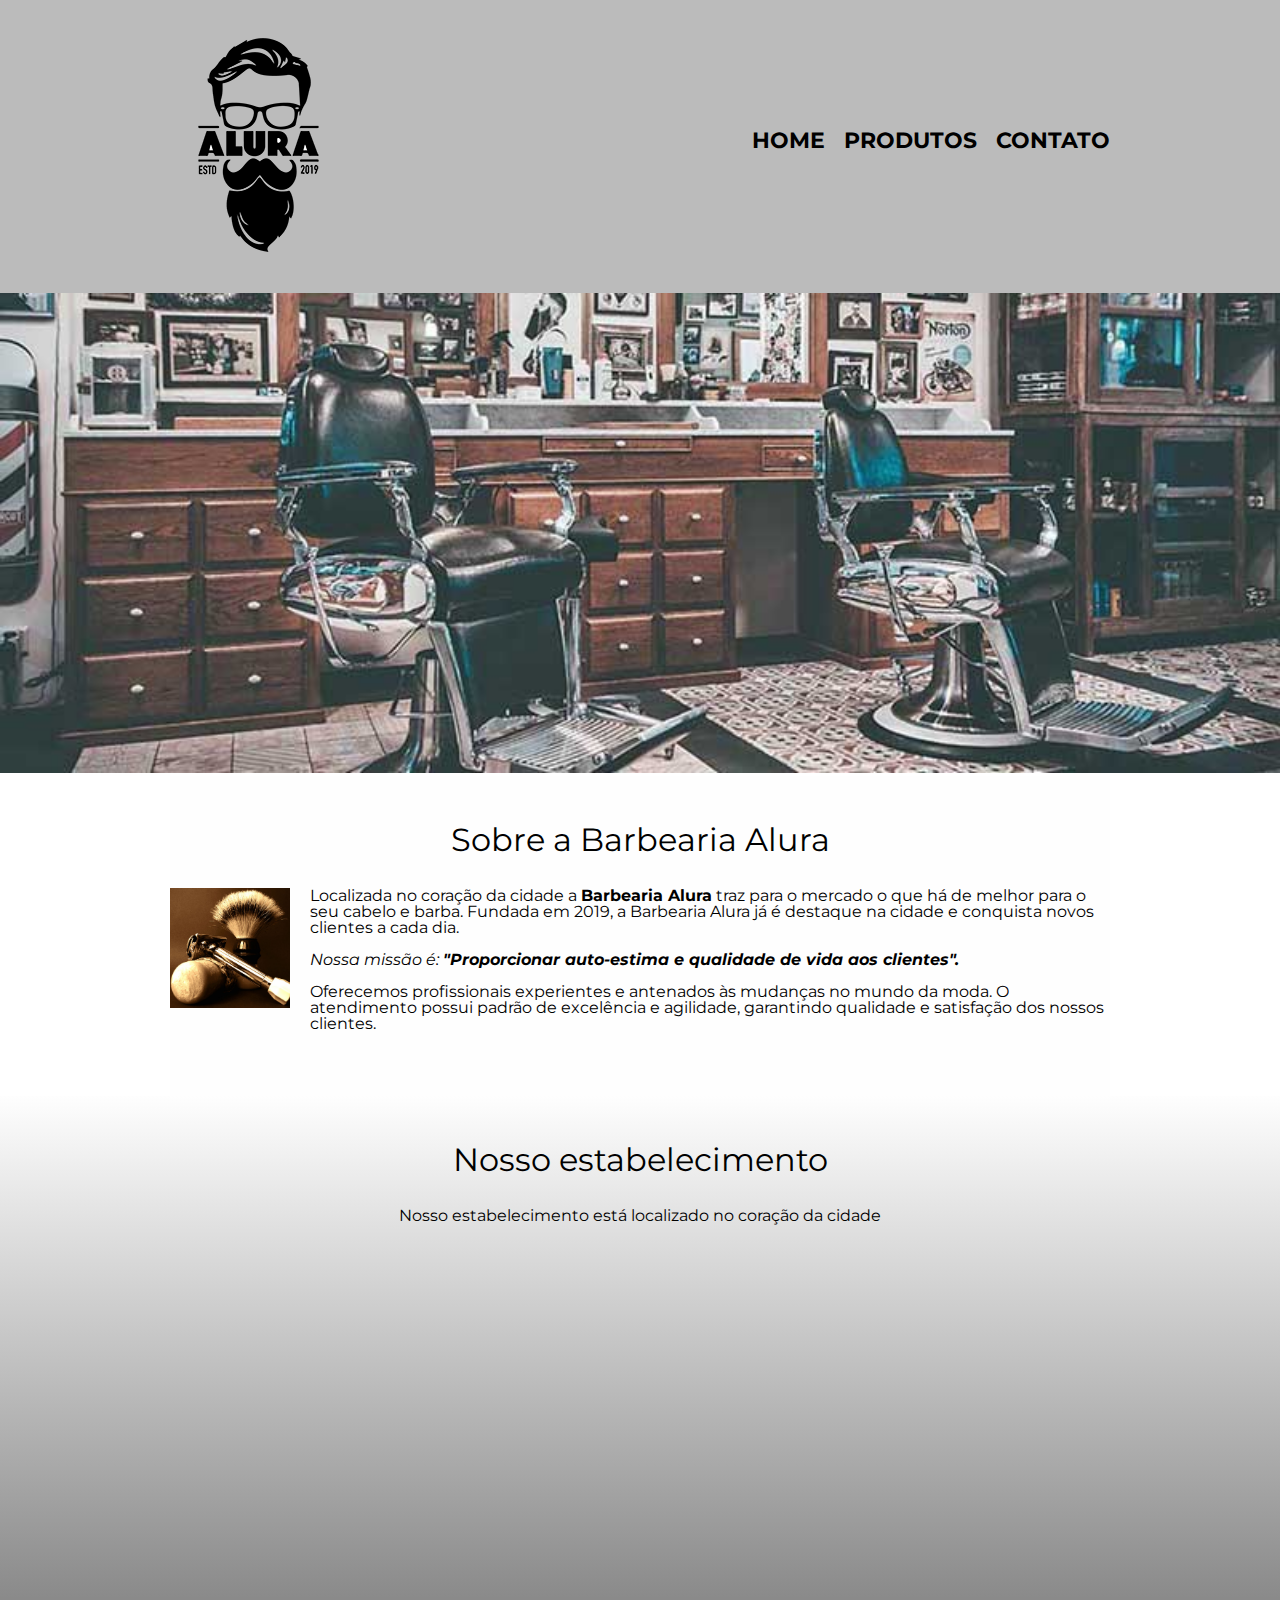
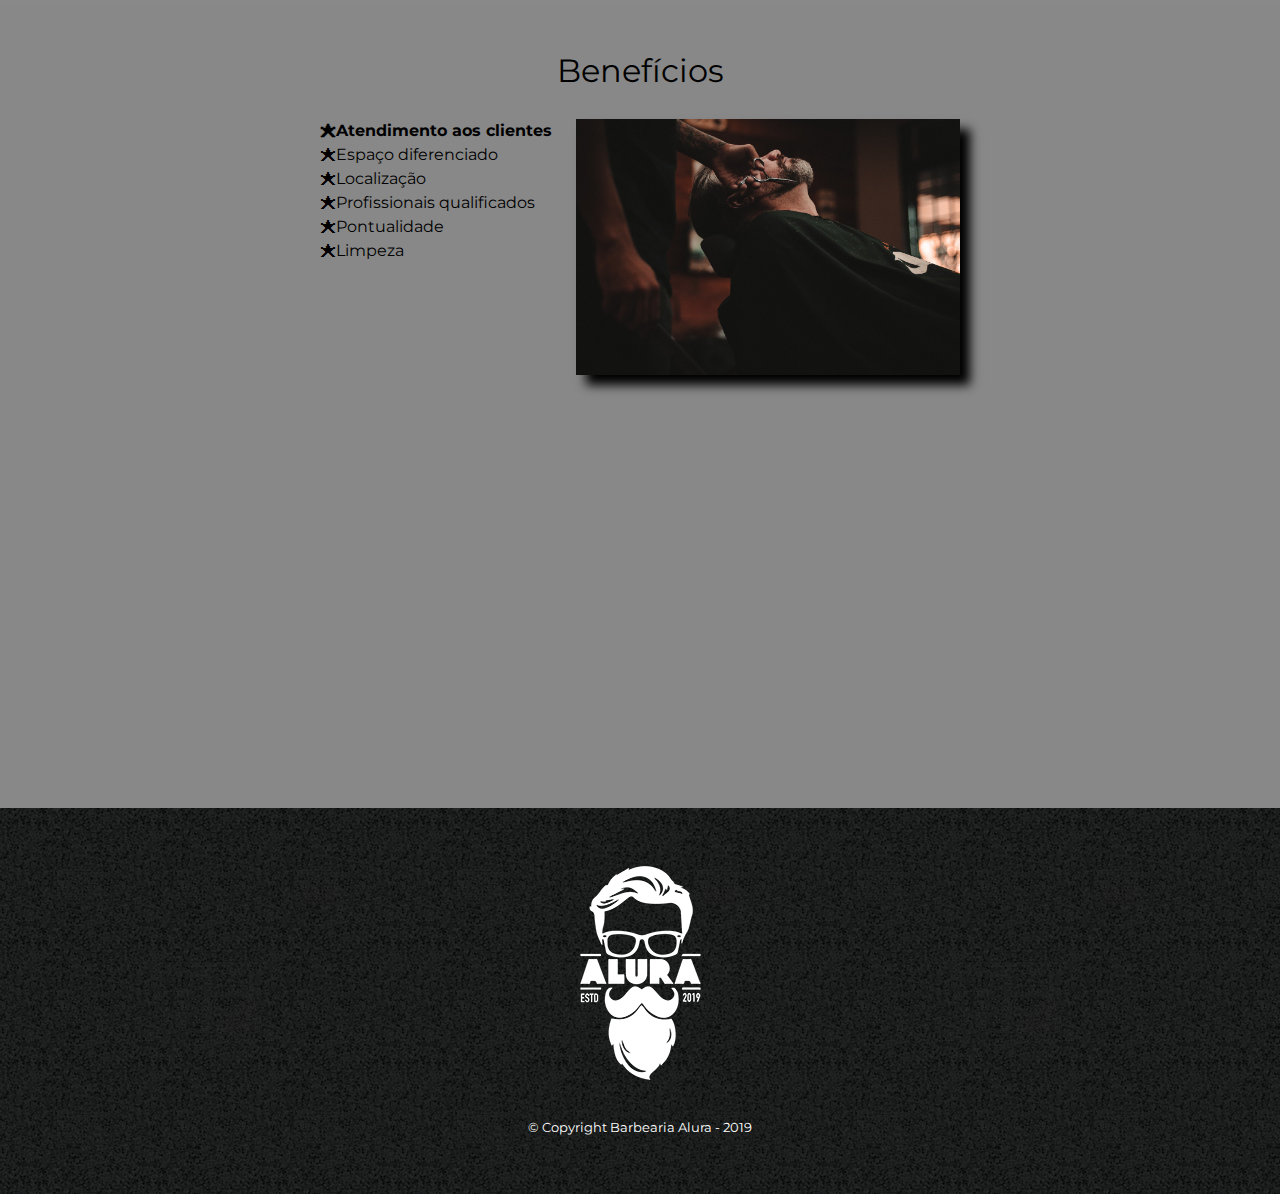
<file: index.html>
<!DOCTYPE html>
<html lang="pt-br">
	<head>
		<meta charset="utf-8">
		<meta name="viewport" content="width=device-width">
		<title>Barbearia Alura</title>

		<link rel="stylesheet" href="reset.css">
		<link rel="stylesheet" href="style.css">
		<link href="https://fonts.googleapis.com/css?family=Montserrat&display=swap" rel="stylesheet">
	</head>

	<body>
		<header>
			<div class="caixa">
				<h1><img src="logo.png"></h1>
				<nav>
					<ul>
						<li><a href="index.html">Home</a></li>
						<li><a href="produtos.html">Produtos</a></li>
						<li><a href="contato.html">Contato</a></li>
					</ul>
				</nav>
			</div>
		</header>

		<img class="banner" src="banner.jpg">
		<main>
			<section class="principal">
				<h2 class="titulo-principal">Sobre a Barbearia Alura</h2>

				<img class="utensilios" src="utensilios.jpg" alt="Utensilios de um barbeiro.">
				
				<p style="">Localizada no coração da cidade a <strong>Barbearia Alura</strong> traz para o mercado o que há de melhor para o seu cabelo e barba. Fundada em 2019, a Barbearia Alura já é destaque na cidade e conquista novos clientes a cada dia.</p>

				<p id="missao"><em>Nossa missão é: <strong>"Proporcionar auto-estima e qualidade de vida aos clientes".</strong></em></p>

				<p>Oferecemos profissionais experientes e antenados às mudanças no mundo da moda. O atendimento possui padrão de excelência e agilidade, garantindo qualidade e satisfação dos nossos clientes.</p>
			</section>
			
			<section class="mapa">
				<h3 class="titulo-principal">Nosso estabelecimento</h3>
				<p>Nosso estabelecimento está localizado no coração da cidade</p>	

				<div class="mapa-conteudo">
					<iframe src="https://www.google.com/maps/embed?pb=!1m18!1m12!1m3!1d3656.441464102404!2d-46.634628885098635!3d-23.58849538466936!2m3!1f0!2f0!3f0!3m2!1i1024!2i768!4f13.1!3m3!1m2!1s0x94ce5ba6816fe839%3A0xda8627521b8e4b90!2sAlura!5e0!3m2!1spt-PT!2sbr!4v1675805610895!5m2!1spt-PT!2sbr" width="100%" height="300" style="border:0;" allowfullscreen="" loading="lazy" referrerpolicy="no-referrer-when-downgrade"></iframe>
				</div>
				
			</section>

			<section class="beneficios" >
			<h3 class="titulo-principal">Benefícios</h3>
		
			<div class="conteudo-beneficios">
				<ul class="lista-beneficios">
					<li class="itens">Atendimento aos clientes</li>
					<li class="itens">Espaço diferenciado</li>
					<li class="itens">Localização</li>
					<li class="itens">Profissionais qualificados</li>
					<li class="itens">Pontualidade</li>
					<li class="itens">Limpeza</li>
				</ul><img src="beneficios.jpg" class="imagem-beneficios">
			</div>

			<div class="video">
				<iframe width="100%" height="315" src="https://www.youtube.com/embed/wcVVXUV0YUY" title="YouTube video player" frameborder="0" allow="accelerometer; autoplay; clipboard-write; encrypted-media; gyroscope; picture-in-picture; web-share" allowfullscreen></iframe>
			</div>

		</main>

		
		</section>

		<footer>
			<img src="logo-branco.png">
			<p class="copyright">&copy; Copyright Barbearia Alura - 2019</p>
		</footer>
	</body>
</html>
</file>
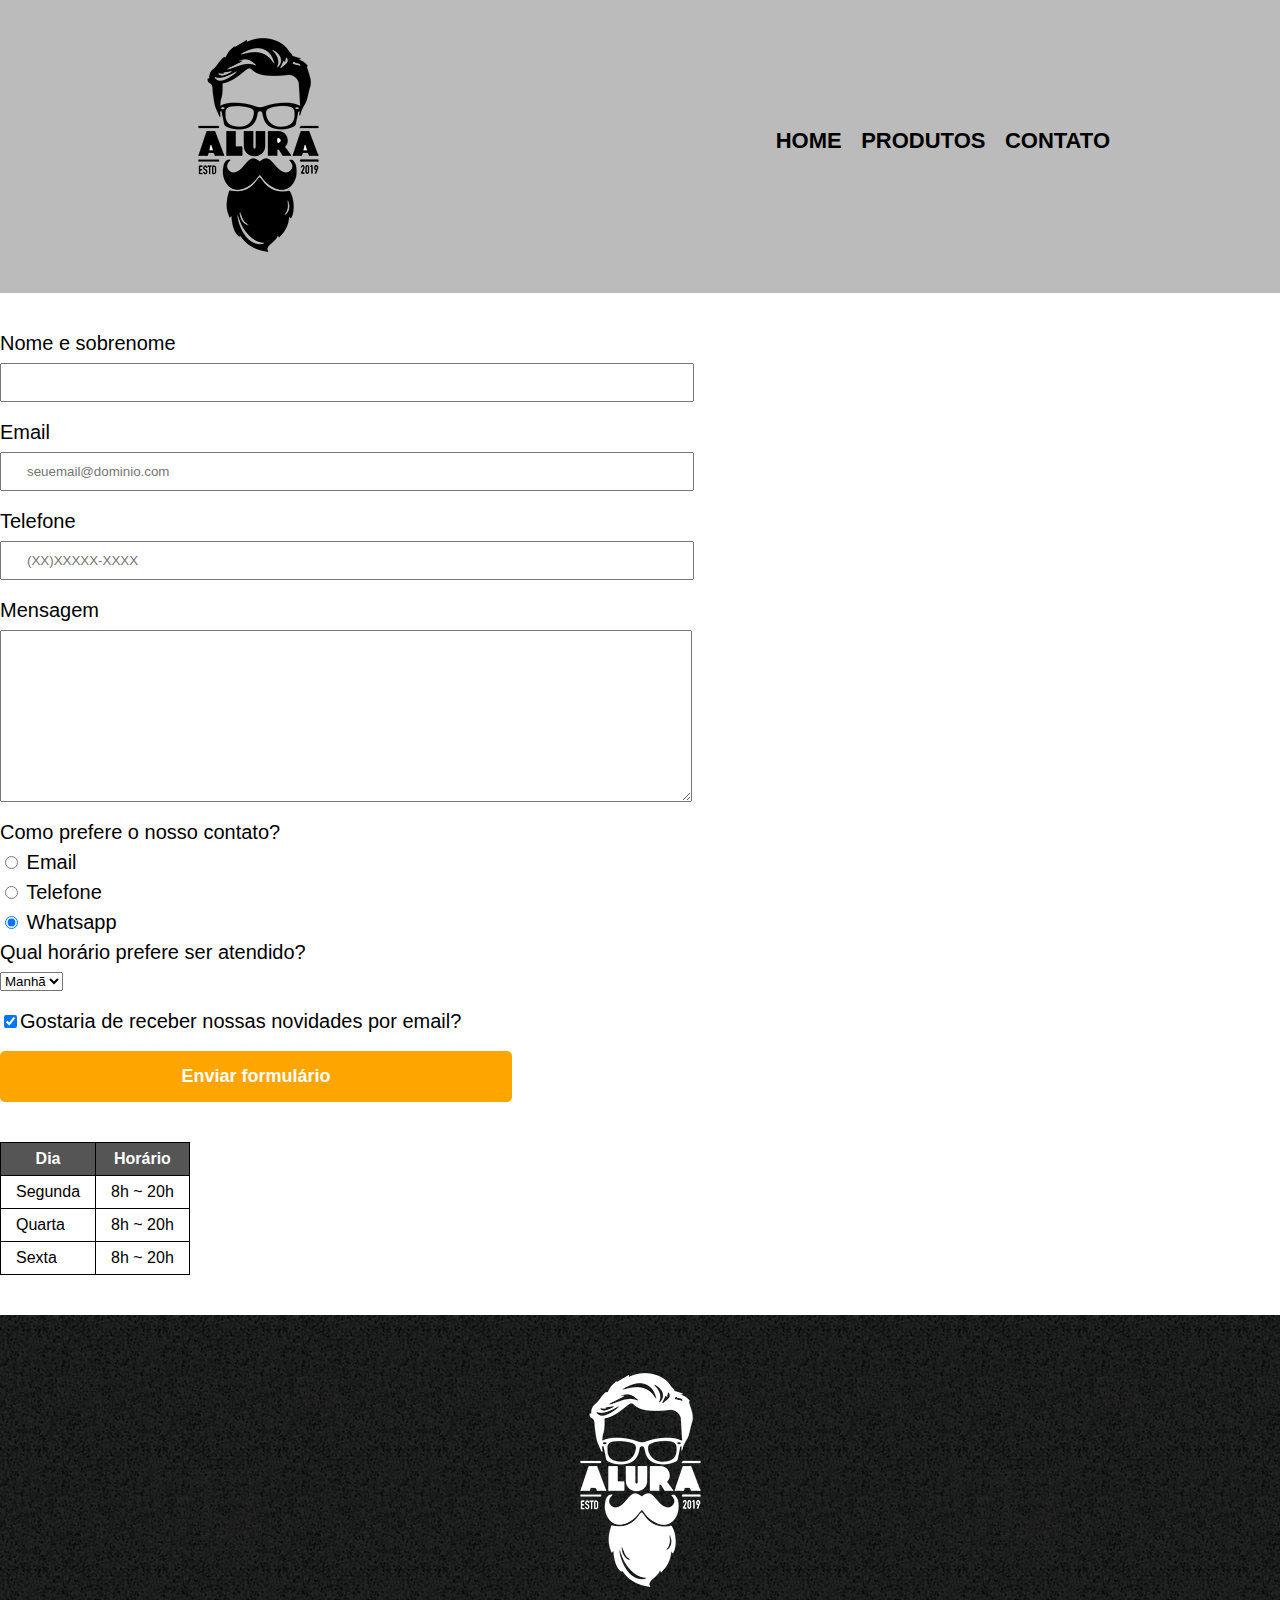
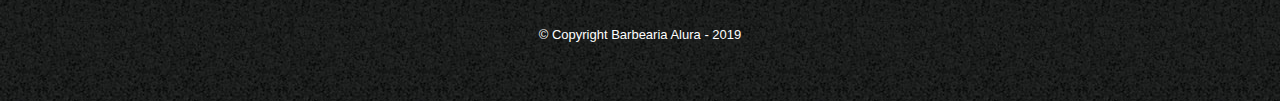
<file: contato.html>
<!DOCTYPE html>
<html>
	<head>
		<meta charset="UTF-8">
		<title>Contato - Barbearia Alura</title>
		<link rel="stylesheet" href="reset.css">
		<link rel="stylesheet" href="style.css">
	</head>
	<body>
		<header>
			<div class="caixa">
				<h1><img src="logo.png" alt="Logo da Barbearia Alura"></h1>
				<nav>
					<ul>
						<li><a href="index.html">Home</a></li>
						<li><a href="produtos.html">Produtos</a></li>
						<li><a href="contato.html">Contato</a></li>
					</ul>
				</nav>
			</div>
		</header>

		<main>
			<form>
				<label for="nomesobrenome">Nome e sobrenome</label>
				<input type="text" id="nomesobrenome" class="input-padrao" required>
				
				<label for="email">Email</label>
				<input type="email" id="email" class="input-padrao" required placeholder="seuemail@dominio.com">
				
				<label for="telefone">Telefone</label>
				<input type="tel" id="telefone" class="input-padrao" required placeholder="(XX)XXXXX-XXXX">

				<label for="mensagem">Mensagem</label>
				<textarea cols="70" rows="10" id="mensagem" class="input-padrao" required></textarea>

				<fieldset>
					<legend>Como prefere o nosso contato?</legend>
					<label for="radio-email"><input type="radio" name="contato" value="email" id="radio-email"> Email</label>
					
					<label for="radio-telefone"><input type="radio" name="contato" value="telefone" id="radio-telefone"> Telefone</label>
					
					<label for="radio-whatsapp"><input type="radio" name="contato" value="whatsapp" id="radio-whatsapp" checked> Whatsapp</label>
				</fieldset>

				<fieldset>
					<legend>Qual horário prefere ser atendido?</legend>	
					<select>
						<option>Manhã</option>
						<option>Tarde</option>
						<option>Noite</option>
					</select>
				</fieldset>
				
				<label class="checkbox"><input type="checkbox" checked>Gostaria de receber nossas novidades por email?</label>
				
				<input type="submit" value="Enviar formulário" class="enviar">
			</form>

			<table>
				<thead>
					<tr>
						<th>Dia</th>	
						<th>Horário</th>
					</tr>
				</thead>
				<tbody>
					<tr>
						<td>Segunda</td>
						<td>8h ~ 20h</td>	
					</tr>
					<tr>
						<td>Quarta</td>
						<td>8h ~ 20h</td>
					</tr>
					<tr>
						<td>Sexta</td>
						<td>8h ~ 20h</td>
					</tr>
				</tbody>
			</table>
			
		</main>


		<footer>
			<img src="logo-branco.png" alt="Logo da Barbearia Alura">
			<p class="copyright">&copy; Copyright Barbearia Alura - 2019</p>
		</footer>
	</body>
</html>
</file>
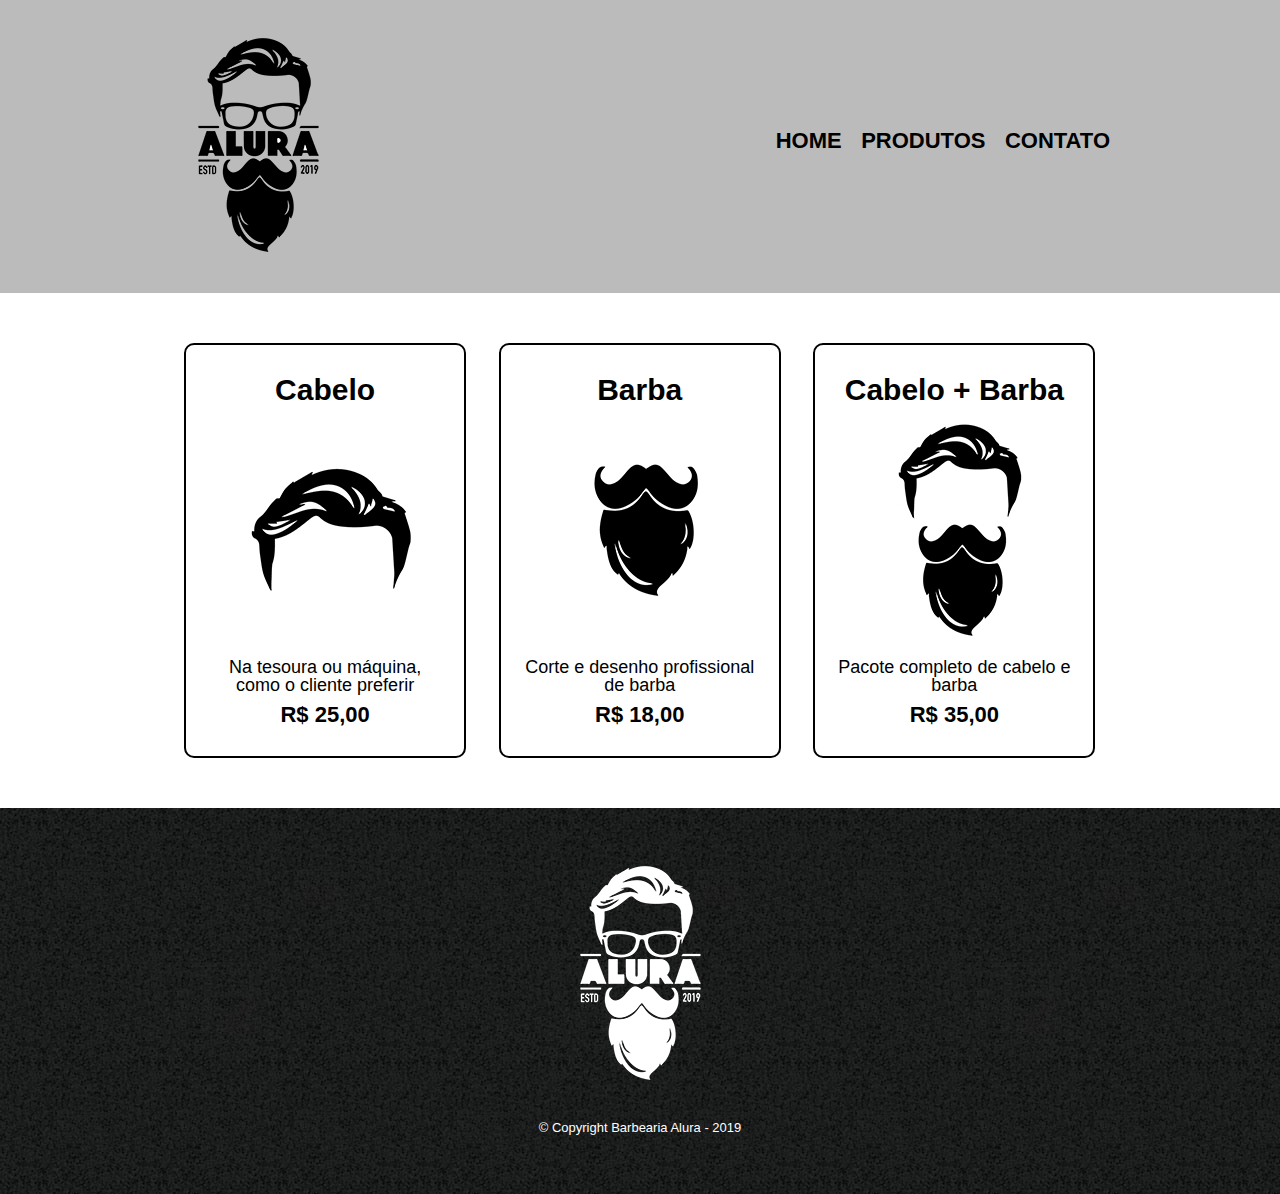
<file: produtos.html>
<!DOCTYPE html>
<html>
	<head>
		<meta charset="UTF-8">
		<title>Produtos - Barbearia Alura</title>
		<link rel="stylesheet" href="reset.css">
		<link rel="stylesheet" href="style.css">
	</head>
	<body>
		<header>
			<div class="caixa">
				<h1><img src="logo.png"></h1>
				<nav>
					<ul>
						<li><a href="index.html">Home</a></li>
						<li><a href="produtos.html">Produtos</a></li>
						<li><a href="contato.html">Contato</a></li>
					</ul>
				</nav>
			</div>
		</header>
	
		<main>
			<ul class="produtos">
				<li>
					<h2>Cabelo</h2>
					<img src="cabelo.jpg">
					<p class="produto-descricao">Na tesoura ou máquina, como o cliente preferir</p>
					<p class="produto-preco">R$ 25,00</p>
				</li>
				<li>
					<h2>Barba</h2>
					<img src="barba.jpg">
					<p class="produto-descricao">Corte e desenho profissional de barba</p>
					<p class="produto-preco">R$ 18,00</p>
				</li>
				<li>
					<h2>Cabelo + Barba</h2>
					<img src="cabelo+barba.jpg">
					<p class="produto-descricao">Pacote completo de cabelo e barba</p>
					<p class="produto-preco">R$ 35,00</p>
				</li>
			</ul>
		</main>
	
		<footer>
			<img src="logo-branco.png">
			<p class="copyright">&copy; Copyright Barbearia Alura - 2019</p>
		</footer>
	</body>
</html>
</file>
<file: style.css>
body {
	font-family: 'Montserrat', sans-serif;
}

header {
	background: #BBBBBB;
	padding: 20px 0;
}

.caixa {
	position: relative;
	width: 940px;
	margin: 0 auto;
}
nav {
	position: absolute;
	top: 110px;
	right: 0;
}

nav li {
	display: inline;
	margin: 0 0 0 15px;
}

nav a {
	text-transform: uppercase;
	color: #000000;
	font-weight: bold;
	font-size: 22px;
	text-decoration: none;
}

nav a:hover {
	color: #C78C19;
	text-decoration: underline;

}

.produtos {
	width: 940px;
	margin: 0  auto;
	padding: 50px 0;

}

.produtos li {
	display: inline-block;
	text-align: center;
	width: 30%;
	vertical-align: top;
	margin: 0 1.5%;
	padding: 30px 20px;
	box-sizing: border-box;
	border: 2px solid #000000;
	border-radius: 10px;
}

.produtos li:hover {
	border-color: #C78C19;
}

.produtos li:active {
	border-color: #088C19;

}

.produtos li:hover h2 {
	font-size: 34px;

}



.produtos h2 {
	font-size: 30px;
	font-weight: bold;
}

.produto-descricao {
	font-size: 18px;
}

.produto-preco {
	font-size: 22px;
	font-weight: bold;
	margin-top: 10px;

}

footer {
	text-align: center;
	background: url("bg.jpg");
	padding: 40px 0;
}

.copyright {
	color: #FFFFFF;
	font-size: 13px;
	margin: 20px;

}
main {
	
}

form {
	margin: 40px 0;
}

form label, form legend {
	display:block;
	font-size: 20px;
	margin:  0 0 10px;
}

.input-padrao {
	display:block;
	margin: 0 0 20px;
	padding: 10px 25px;
	width: 50%;
}
.checkbox {
	margin: 20px 0;
}

.enviar {
	width: 40%;
	padding: 15px 0;
	background: orange;
	color: white;
	font-weight: bold;
	font-size: 18px;
	border: none;
	border-radius: 5px;
	transition: 1s all;
	cursor: pointer;
}

.enviar:hover {
	background: darkorange;
	transform: scale(1.2);
}

table {
	margin: 20px 0 40px;
}

thead {
	background: #555555;
	color: white;
	font-weight: bold;
}

td, th {
	border: 1px solid #000000;
	padding: 8px 15px;
}

/* css da página inicial */
.banner {
	width: 100%;	
}

.titulo-principal {
	text-align: center;
	font-size: 2em;
	margin: 0 0 1em;
	clear: left;
}

.principal {
	padding: 3em 0;
	background: #FEFEFE;
	width: 940px;
	margin: 0 auto; 
}

.principal p {
	margin: 0 0 1em;
}

.principal strong {
	font-weight: bold;
}

.principal em {
	font-style: italic;
}

.utensilios {
	width: 120px;
	float: left;
	margin: 0 20px 20px 0;
}

.mapa {
	padding: 3em 0;
	background: linear-gradient(#FEFEFE, #888888); 
}

.mapa-conteudo {
	width: 940px;
	margin: 0 auto;
}

.mapa p {
	margin: 0 0 2em;
	text-align: center;
}

.beneficios {
	padding: 3em 0;
	background: #888888;
}
.conteudo-beneficios {
	width: 640px;
	margin: 0 auto;
}

.lista-beneficios {
	width: 40%;
	display: inline-block;
	vertical-align: top;
}

.itens {
	line-height: 1.5
}

.itens:first-child {
	font-weight: bold;
} 

.itens:before {
	content: "🟊";
}

.imagem-beneficios {
	width: 60%;
	opacity: 1;
	transition: 400ms;
	box-shadow: 10px 10px 10px 0 #000000;
}

.imagem-beneficios:hover {
	opacity: 0.3;
}

.video {
	width: 560px;
	margin: 2em auto;
}

@media screen and (max-width: 480px) {
	.caixa, .principal, .conteudo-beneficios, .mapa-conteudo, .video {
		width: auto;
	}
	h1 {
		text-align: center;
	}

	nav {
		position: static;
	}

	.lista-beneficios, .imagem-beneficios {
		width: 100%;

	}
	 
}
</file>
